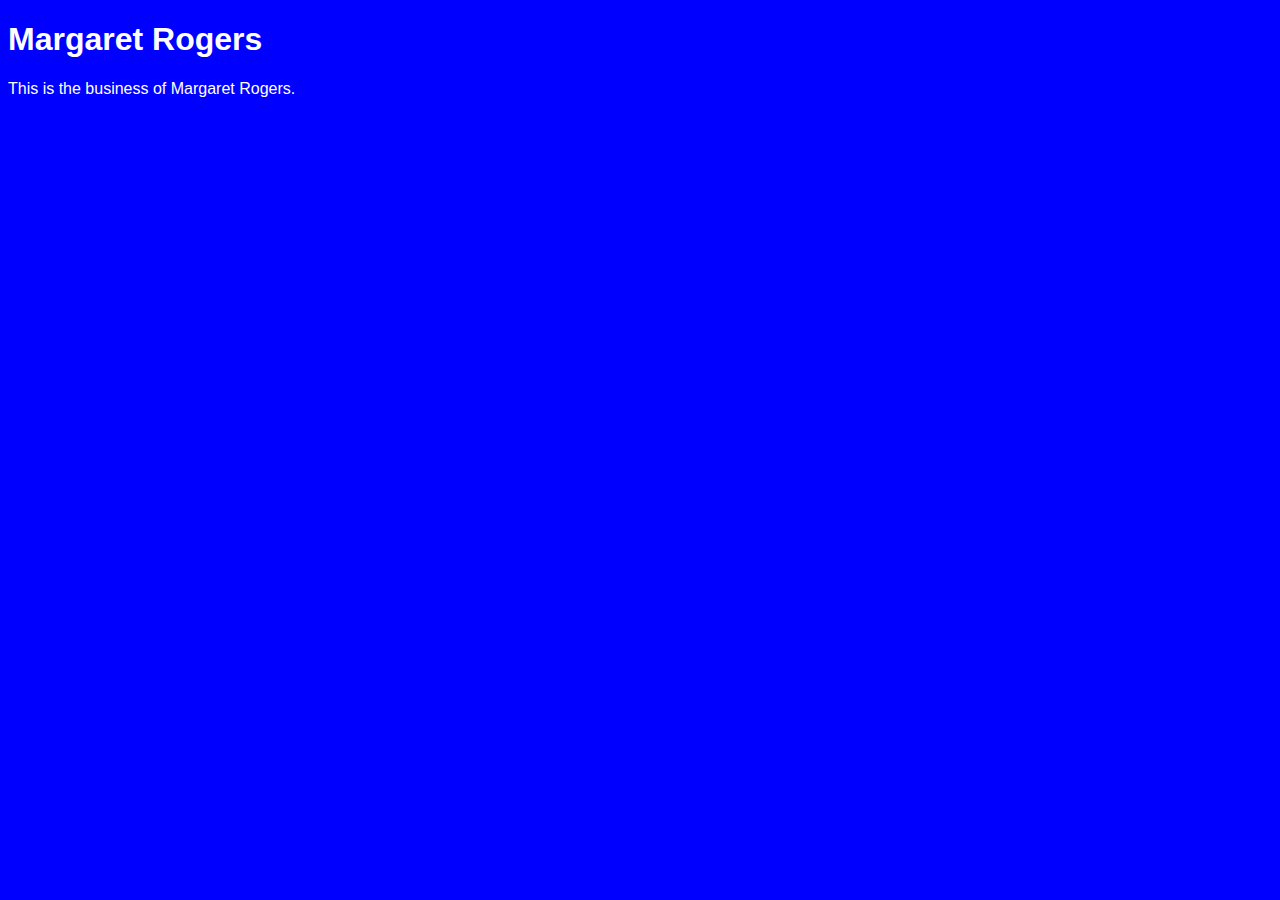
<file: unit_1/index.html>
<!DOCTYPE html>
<html>
<head>
	<title>Margaret Rogers</title>
	<link rel="stylesheet" type="text/css" href="css/style.css">
</head>
<body>
	<h1>Margaret Rogers</h1>
	<p>This is the business of Margaret Rogers.</p>

</body>
</html>
</file>
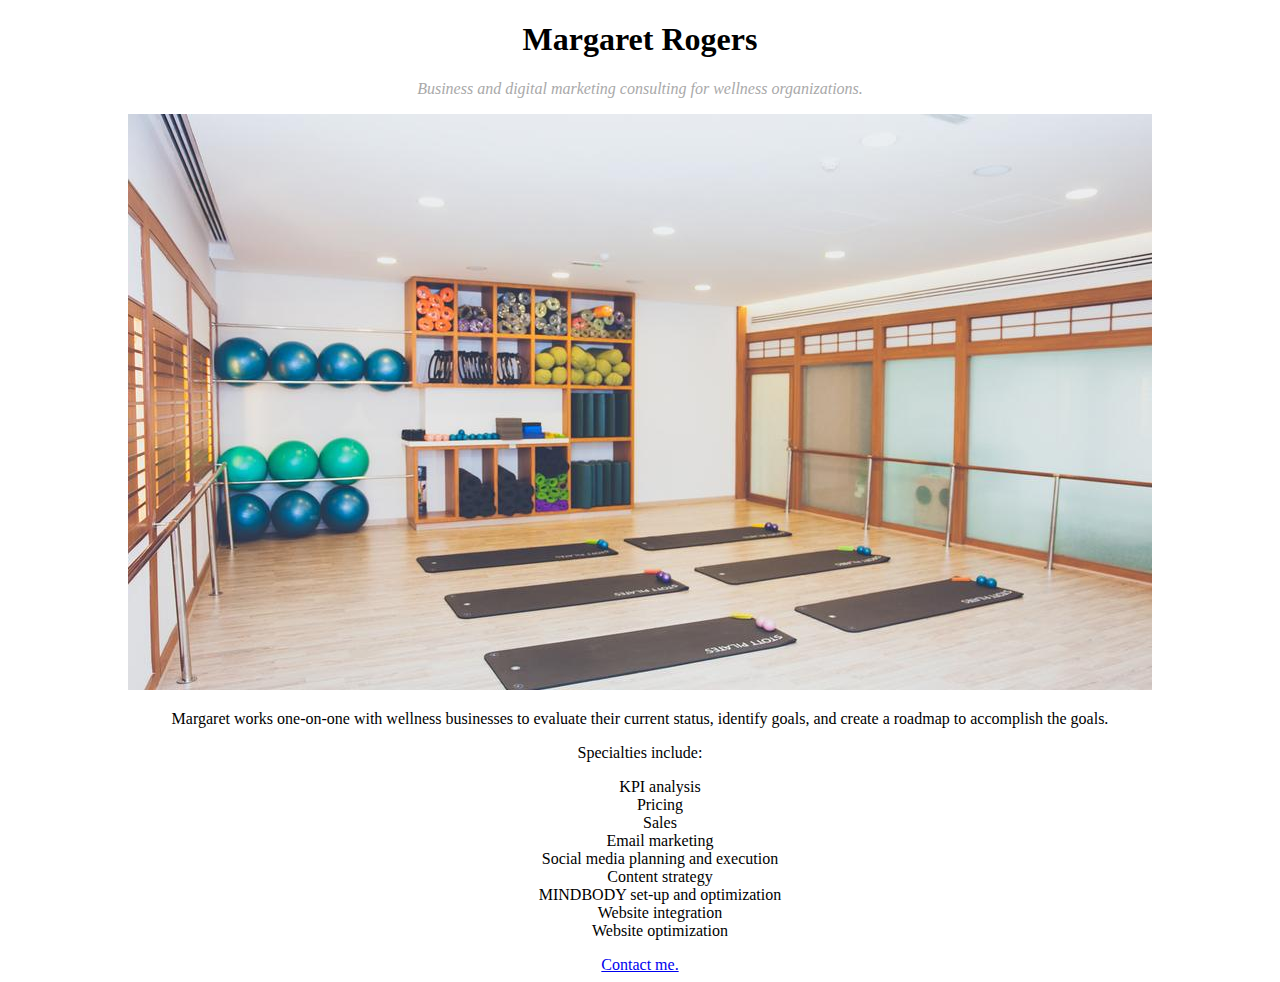
<file: unit_3/index.html>
<!DOCTYPE html>
<html>
<head>
	<link rel="stylesheet" type="text/css" href="css/style.css">
	<title>Margaret Rogers</title>
</head>
<body>
	<h1>Margaret Rogers</h1>
	<p id="slogan">Business and digital marketing consulting for wellness organizations.</p>
	<img src="images/Pilates Studio.jpg">
	<p>Margaret works one-on-one with wellness businesses to evaluate their current status, identify goals, and create a roadmap to accomplish the goals.</p>
	<p>Specialties include:</p>
	<ul>
		<li>KPI analysis</li>
		<li>Pricing</li>
		<li>Sales</li>
		<li>Email marketing</li>
		<li>Social media planning and execution</li>
		<li>Content strategy</li>
		<li>MINDBODY set-up and optimization</li>
		<li>Website integration</li>
		<li>Website optimization</li>
	</ul>
<a href="emailto:margaret@margaret-rogers.com">Contact me.</a>
</body>
</html>
</file>
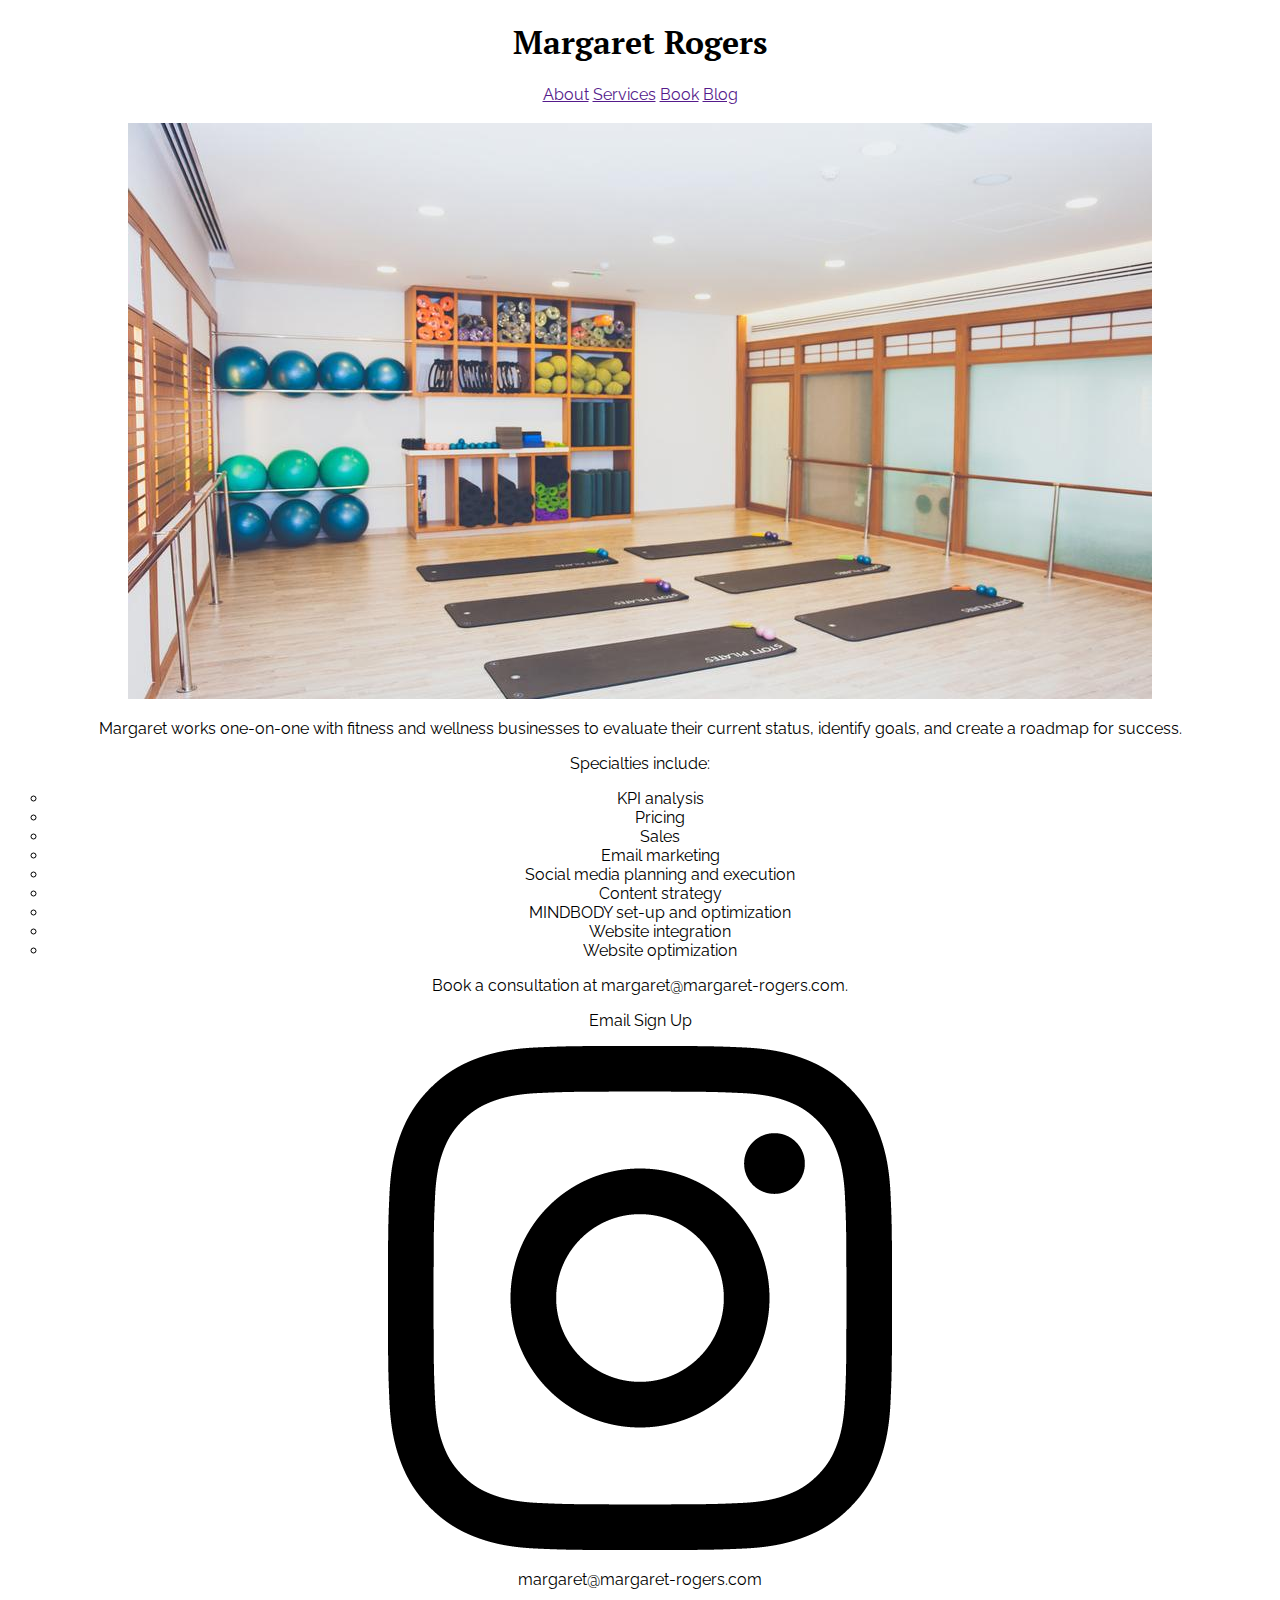
<file: unit_4/index.html>
<!DOCTYPE html>
<html>
<head>
	<link rel="stylesheet" type="text/css" href="css/style.css">
	<title>Margaret Rogers</title>
</head>
<body>
	<h1>Margaret Rogers</h1>
	<div class="topnav">
  		<a href="">About</a>
  		<a href="">Services</a>
 		<a href="">Book</a>
  		<a href="">Blog</a>
	</div>
	<br>
	<img src="images/Pilates-Studio.jpg">
	<p>Margaret works one-on-one with fitness and wellness businesses to evaluate their current status, identify goals, and create a roadmap for success.</p>
	<p>Specialties include:</p>
	<ul>
		<li>KPI analysis</li>
		<li>Pricing</li>
		<li>Sales</li>
		<li>Email marketing</li>
		<li>Social media planning and execution</li>
		<li>Content strategy</li>
		<li>MINDBODY set-up and optimization</li>
		<li>Website integration</li>
		<li>Website optimization</li>
	</ul>
	<p>Book a consultation at margaret@margaret-rogers.com.</p>
	<footer>
  		<p>Email Sign Up</p>
  		<img src="images/glyph-logo_May2016.png">
  		<p>margaret@margaret-rogers.com</p>
	</footer>
</body>
</html>
</file>
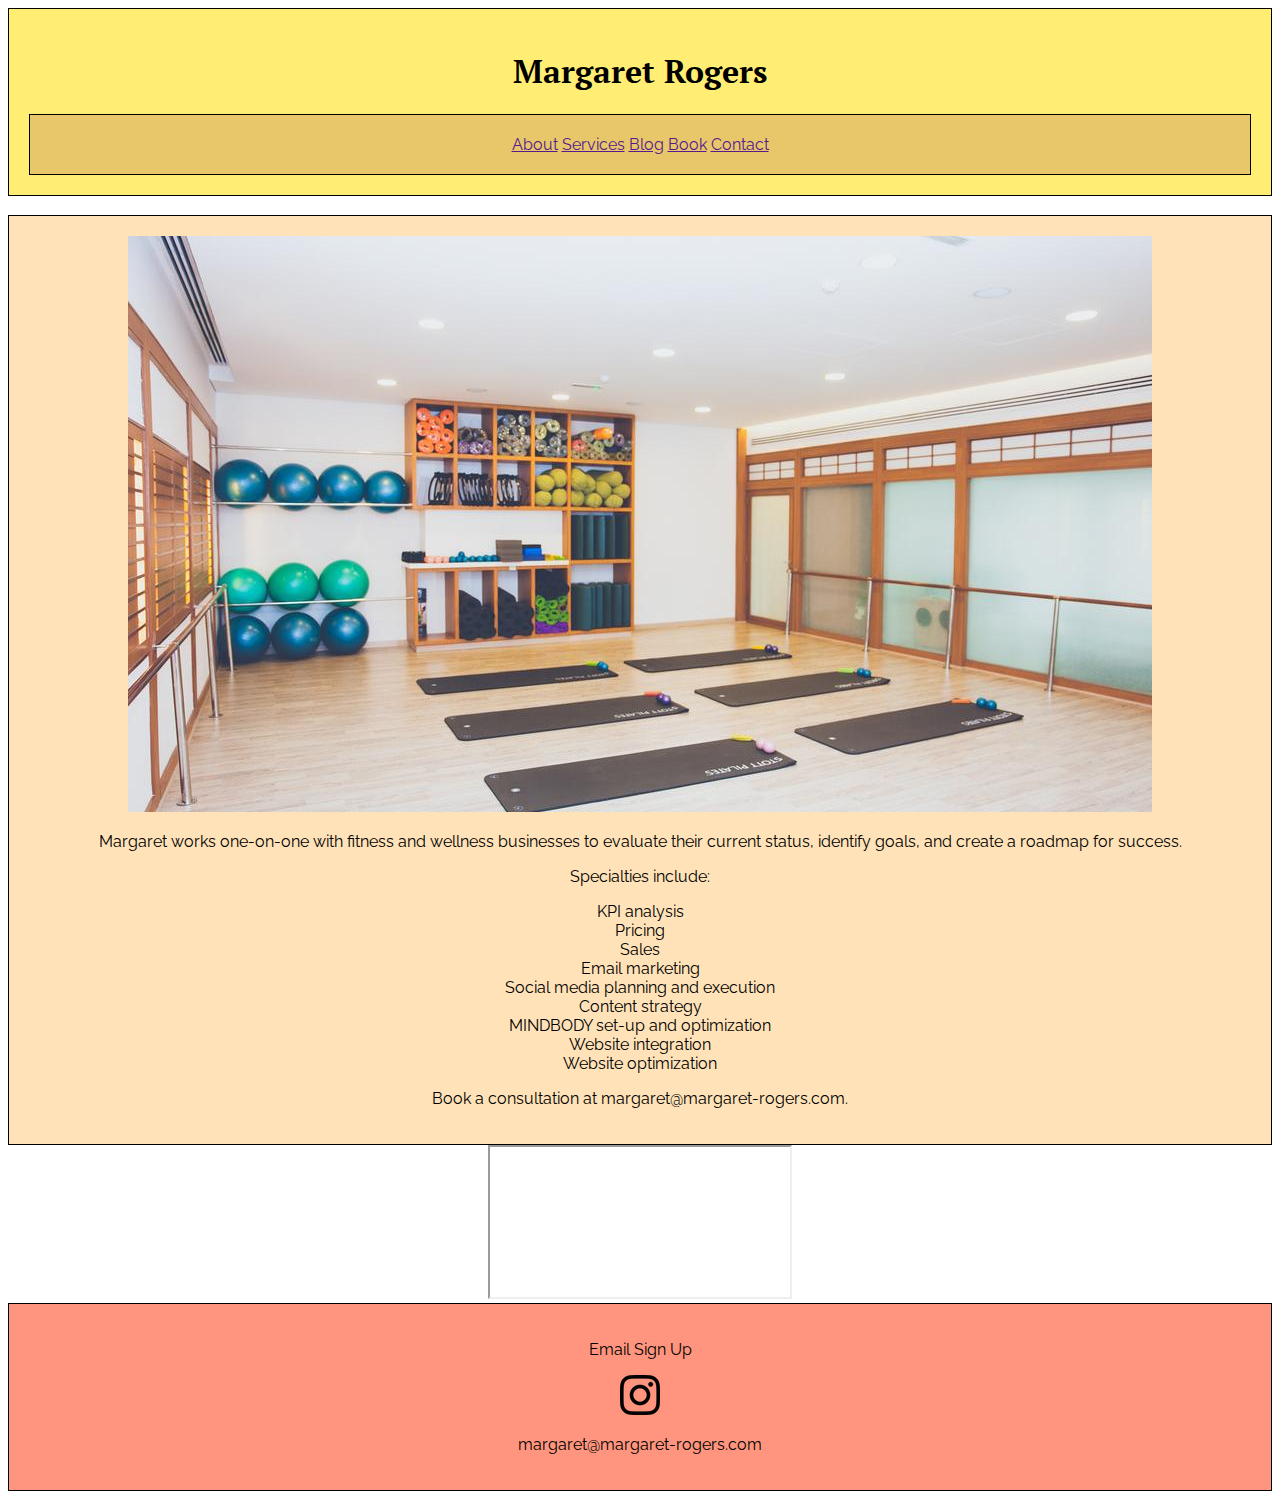
<file: unit_5/index.html>
<!DOCTYPE html>
<html>
<head>
	<link rel="stylesheet" type="text/css" href="css/style.css">
	<title>Margaret Rogers</title>
</head>
<body>
	<div class="wrapper">
		<header>
			<h1>Margaret Rogers</h1>
			<nav>
		  		<a href="">About</a>
		  		<a href="">Services</a>
		 		<a href="">Blog</a>
		  		<a href="">Book</a>
		  		<a href="">Contact</a>
			</nav>
		</header>
		<br>
		<section id="one">
			<main>
				<img src="images/Pilates-Studio.jpg">
				<p>Margaret works one-on-one with fitness and wellness businesses to evaluate their current status, identify goals, and create a roadmap for success.</p>
				<p>Specialties include:</p>
				<ul>
					<li>KPI analysis</li>
					<li>Pricing</li>
					<li>Sales</li>
					<li>Email marketing</li>
					<li>Social media planning and execution</li>
					<li>Content strategy</li>
					<li>MINDBODY set-up and optimization</li>
					<li>Website integration</li>
					<li>Website optimization</li>
				</ul>
				<p>Book a consultation at margaret@margaret-rogers.com.</p>
			</main>
			<iframe src="">
			</iframe>
		</section>
		<footer>
	  		<p>Email Sign Up</p>
	  		<img src="images/glyph-logo_May2016.png">
	  		<p>margaret@margaret-rogers.com</p>
		</footer>
	</div>
</body>
</html>
</file>
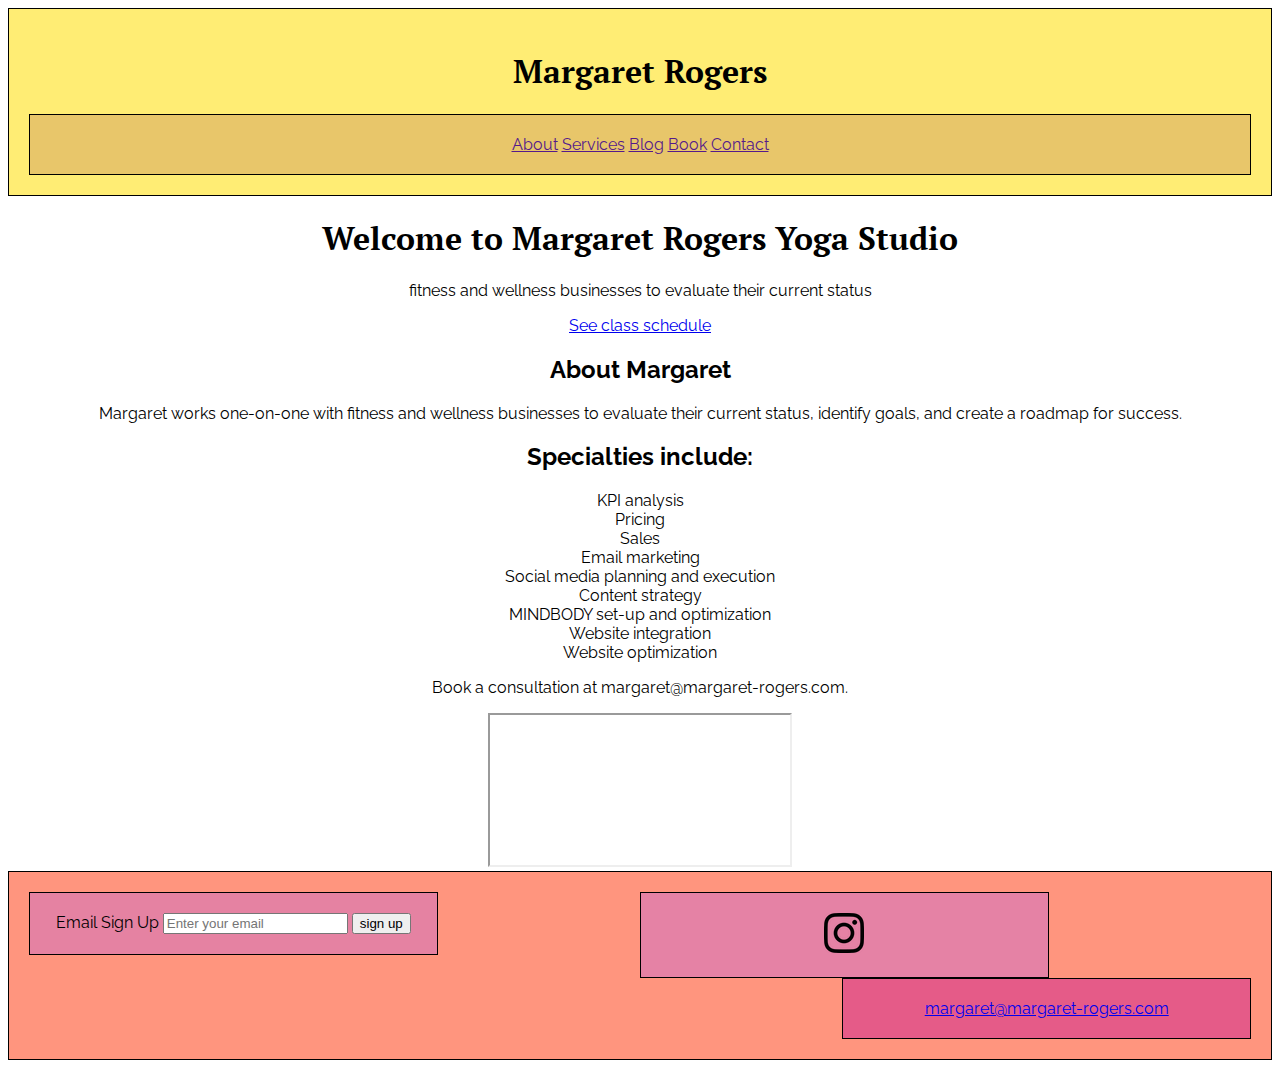
<file: unit_6/index.html>
<!DOCTYPE html>
<html>
<head>
	<link rel="stylesheet" type="text/css" href="css/style.css">
	<title>Margaret Rogers</title>
</head>
<body>
	<div class="wrapper">
		<header>
			<h1>Margaret Rogers</h1>
			<nav>
		  		<a href="">About</a>
		  		<a href="">Services</a>
		 		<a href="">Blog</a>
		  		<a href="">Book</a>
		  		<a href="">Contact</a>
			</nav>
		</header>
		<section id="intro">
			<h1>Welcome to Margaret Rogers Yoga Studio</h1>
			<p>fitness and wellness businesses to evaluate their current status</p>
			<a href="#" class="cta">See class schedule</a>
		</section>
		<section id="one">
			<h2>About Margaret</h2>
			<p>Margaret works one-on-one with fitness and wellness businesses to evaluate their current status, identify goals, and create a roadmap for success.</p>
		</section>
		<section>
			<h2>Specialties include:</h2>
			<ul>
				<li>KPI analysis</li>
				<li>Pricing</li>
				<li>Sales</li>
				<li>Email marketing</li>
				<li>Social media planning and execution</li>
				<li>Content strategy</li>
				<li>MINDBODY set-up and optimization</li>
				<li>Website integration</li>
				<li>Website optimization</li>
			</ul>
			<p>Book a consultation at margaret@margaret-rogers.com.</p>
		</section>
		<section>
			<iframe src="">
			</iframe>
		</section>
		<footer class="clearfix">
		  	<form id="left">
		  		<label for="emailNewsletter">Email Sign Up</label>
				<input type="email" id="emailNewsletter" placeholder="Enter your email">
				<input type="submit" value="sign up">
		  	</form>	
		  	<div id="middle">
				<a href="#"><img src="images/glyph-logo_May2016.png" alt="Link to Margaret's instagram page"></a>
		  	</div>
		  	<div id="right">
		  		<a href="mailto:margaret@margaret-rogers.com">margaret@margaret-rogers.com</a>
		  	</div>		
		</footer>
	</div>
</body>
</html>
</file>
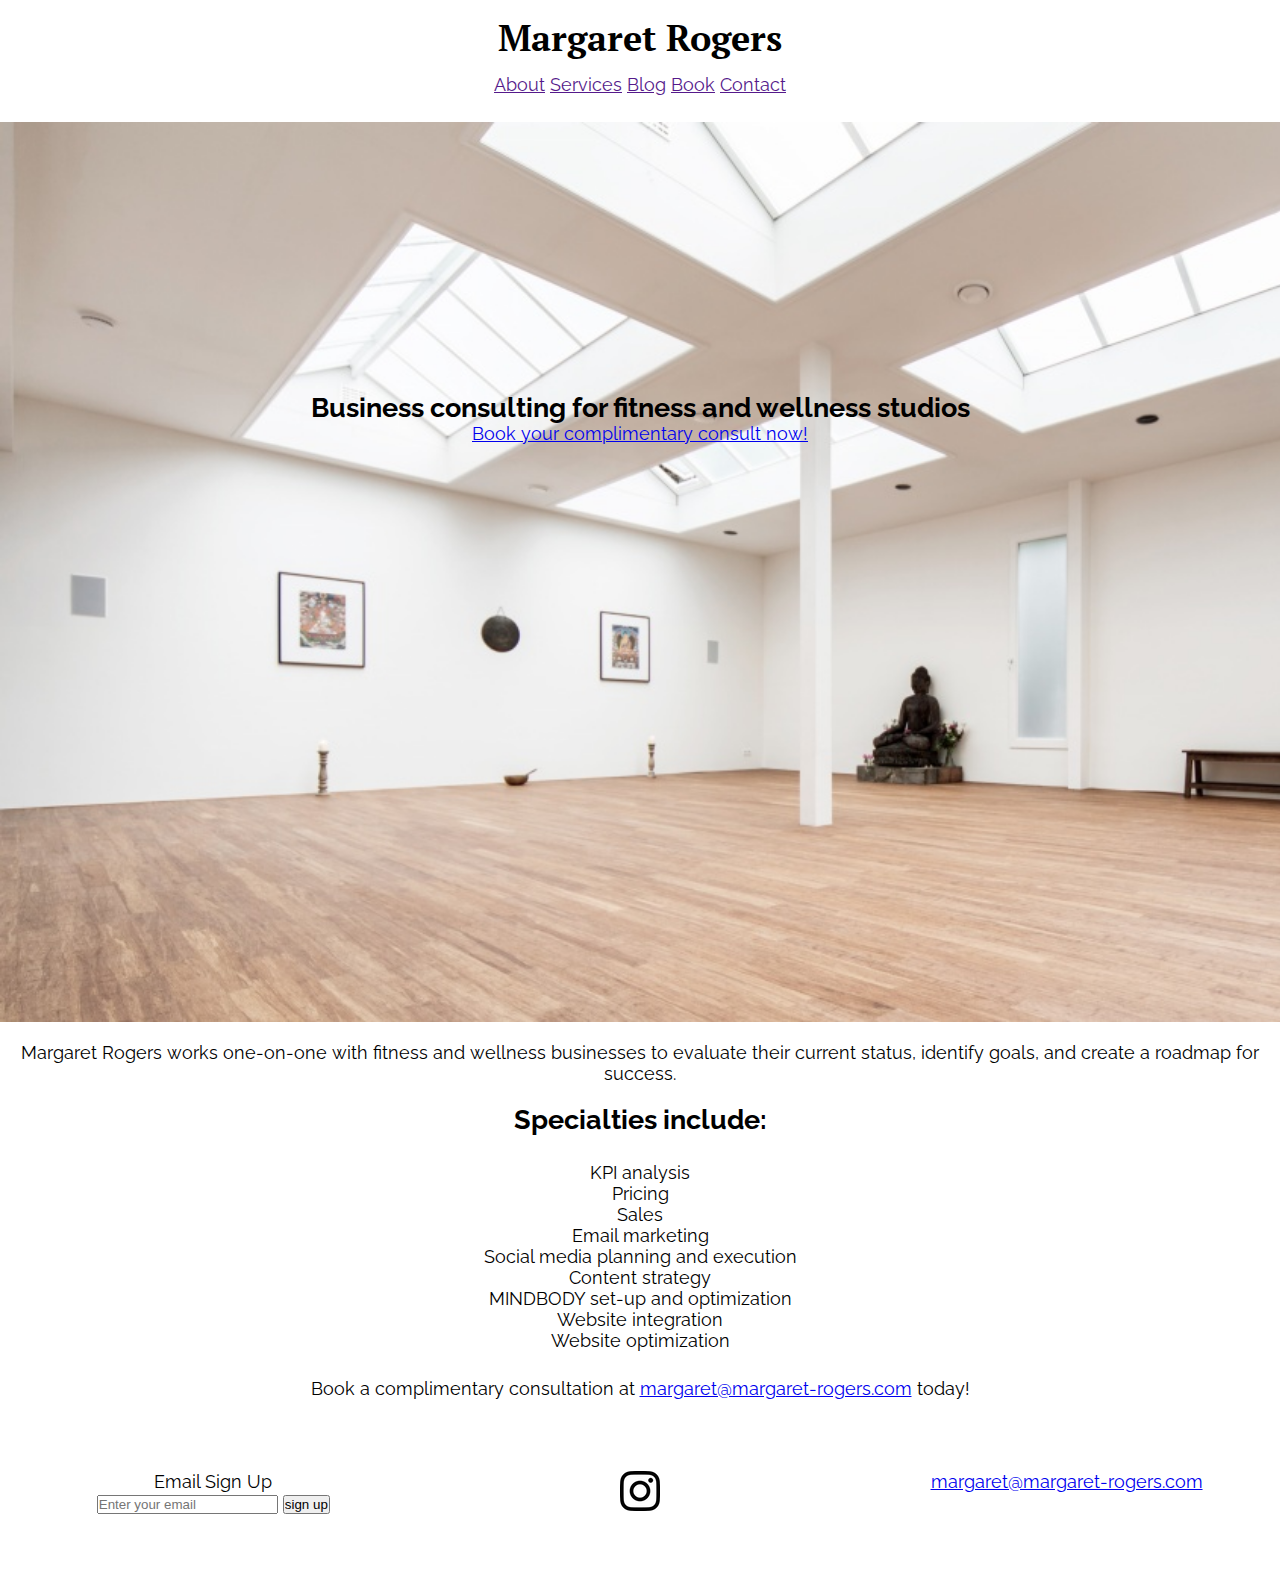
<file: unit_8/index.html>
<!DOCTYPE html>
<html>
<head>
	<link rel="stylesheet" type="text/css" href="css/style.css">
	<title>Margaret Rogers</title>
	<meta name="viewport" content="width=device-width, initial-scale=1">
</head>
<body>
	<div class="wrapper">
		<header>
			<h1>Margaret Rogers</h1>
			<nav>
		  		<a href="">About</a>
		  		<a href="">Services</a>
		 		<a href="">Blog</a>
		  		<a href="">Book</a>
		  		<a href="">Contact</a>
			</nav>
		</header>
		<section id="intro">
			<h2>Business consulting for fitness and wellness studios</h2>
			<a href="#" class="cta">Book your complimentary consult now!</a>
		</section>
		<section id="one">
			<p>Margaret Rogers works one-on-one with fitness and wellness businesses to evaluate their current status, identify goals, and create a roadmap for success.</p>
		</section>
		<section>
			<h2>Specialties include:</h2>
			<ul>
				<li>KPI analysis</li>
				<li>Pricing</li>
				<li>Sales</li>
				<li>Email marketing</li>
				<li>Social media planning and execution</li>
				<li>Content strategy</li>
				<li>MINDBODY set-up and optimization</li>
				<li>Website integration</li>
				<li>Website optimization</li>
			</ul>
			<p>Book a complimentary consultation at <a href="mailto:margaret@margaret-rogers.com">margaret@margaret-rogers.com</a> today!</p>
		</section>
		<footer class="clearfix">
		  	<form id="left">
		  		<label for="emailNewsletter">Email Sign Up</label>
				<input type="email" id="emailNewsletter" placeholder="Enter your email">
				<input type="submit" value="sign up">
		  	</form>	
		  	<div id="middle">
				<a href="#"><img src="images/glyph-logo_May2016.png" alt="Link to Margaret's instagram page"></a>
		  	</div>
		  	<div id="right">
		  		<a href="mailto:margaret@margaret-rogers.com">margaret@margaret-rogers.com</a>
		  	</div>		
		</footer>
	</div>
</body>
</html>
</file>
<file: unit_1/css/style.css>
body {
	background-color: blue;
	color: white;
	font-family: Arial, sans-serif;
}
</file>
<file: unit_3/css/style.css>
body{
	background-color: #ffffff;
	text-align: center;
}

h1{
	color: #000000;
}

#slogan{
	color: #a9a9a9;
	font-style: italic;
}

ul{	
	text-align: center;
	list-style-type: none;
}
</file>
<file: unit_4/css/style.css>
@import url('https://fonts.googleapis.com/css?family=PT+Serif|Raleway');

body{
	background-color: #ffffff;
	text-align: center;
	font-family: 'Raleway', sans-serif;
}

h1{
	color: #000000;
	font-family: 'PT Serif', serif;
}

ul{	
	text-align: center;
	list-style-type: circle;
}
</file>
<file: unit_5/css/style.css>
@import url('https://fonts.googleapis.com/css?family=PT+Serif|Raleway');

body{
	background-color: #ffffff;
	text-align: center;
	font-family: 'Raleway', sans-serif;
}

div class "wrapper"{
    background-color: #FFE2B8;
    border: 1px black solid;
    padding: 20px;
}

header{
    background-color: #FFED74;
    border: 1px black solid;
    padding: 20px;
}

h1{
	color: #000000;
	font-family: 'PT Serif', serif;
}

nav{
    background-color: #E8C66A;
    border: 1px black solid;
    padding: 20px;
}

section id "one"{
    background-color: #FFE2B8;
    border: 1px black solid;
    padding: 20px;
}

main{
    background-color: #FFE2B8;
    border: 1px black solid;
    padding: 20px;
}

iframe{

}

ul{	
	text-align: center;
	list-style-type: none;
	padding: 0;
}

footer{
    background-color: #FF957E;
    border: 1px black solid;
    padding: 20px;	
}
</file>
<file: unit_6/css/style.css>
@import url('https://fonts.googleapis.com/css?family=PT+Serif|Raleway');

body{
	background-color: #ffffff;
	text-align: center;
	font-family: 'Raleway', sans-serif;
}

div class "wrapper"{
    background-color: #FFE2B8;
    border: 1px black solid;
    padding: 20px;
}

header{
    background-color: #FFED74;
    border: 1px black solid;
    padding: 20px;
}

h1{
	color: #000000;
	font-family: 'PT Serif', serif;
}

nav{
    background-color: #E8C66A;
    border: 1px black solid;
    padding: 20px;
}

section id "one"{
    background-color: #FFE2B8;
    border: 1px black solid;
    padding: 20px;
}

main{
    background-color: #FFE2B8;
    border: 1px black solid;
    padding: 20px;
}

iframe{

}

ul{	
	text-align: center;
	list-style-type: none;
	padding: 0;
}

footer{
    background-color: #FF957E;
    border: 1px black solid;
    padding: 20px;	
}

#three_column {
    background-color: #FFB7CF;
    border: 1px black solid;
    padding: 20px;
}

#left {
    background-color: #E582A2;
    border: 1px black solid;
    padding: 20px;
    float: left;
    width: 30%;
}

#middle{
    background-color: #E582A5;
    border: 1px black solid;
    padding: 20px;
    display: inline-block;
    width: 30%;
}

#right {
    background-color: #E55B88;
    border: 1px black solid;
    padding: 20px;
    float: right;
    width: 30%;
}

.clearfix:after {
    visibility: hidden;
    display: block;
    font-size: 0;
    content: " ";
    clear: both;
    height: 0;
}
</file>
<file: unit_8/css/style.css>
@import url('https://fonts.googleapis.com/css?family=PT+Serif|Raleway');
* {margin:0;padding:0;box-sizing:border-box;}

body{
	background-color: #ffffff;
	text-align: center;
	font-family: 'Raleway', sans-serif;
    font-size: 18px;
    text-align: center;
}

.wrapper{
    background-color: #ffffff;
}

header{
    background-color: #ffffff;
    padding: .75em;
}

h1{
	color: #000000;
	font-family: 'PT Serif', serif;
}

nav{
    background-color: #ffffff;
    padding: .75em;
}

#intro{
    background-image: url(../images/yoga-studio-3.jpg);
    background-size: cover;
    height: 100vh;
    padding: 15em 5em;
    background-repeat: none;
}

#one{
    background-color: #ffffff;
    padding: 20px;
    width: 100%
}

main{
    background-color: #ffffff;
    padding: 20px;
    width: 100%;
}

ul{	
	text-align: center;
	list-style-type: none;
	padding: 1.5em;
}

footer>*{
    background-color: #ffffff;
    width: 33.33%;
    float: left;
    padding: 4em;
    text-align: center;	
}

#three_column {
    background-color: #ffffff;
    border: 1px black solid;
    padding: 20px;
}

.clearfix:after {
    visibility: hidden;
    display: block;
    font-size: 0;
    content: " ";
    clear: both;
    height: 0;
}

@media screen only and (min-width: 500px) {
footer {
float: none;
}
</file>
